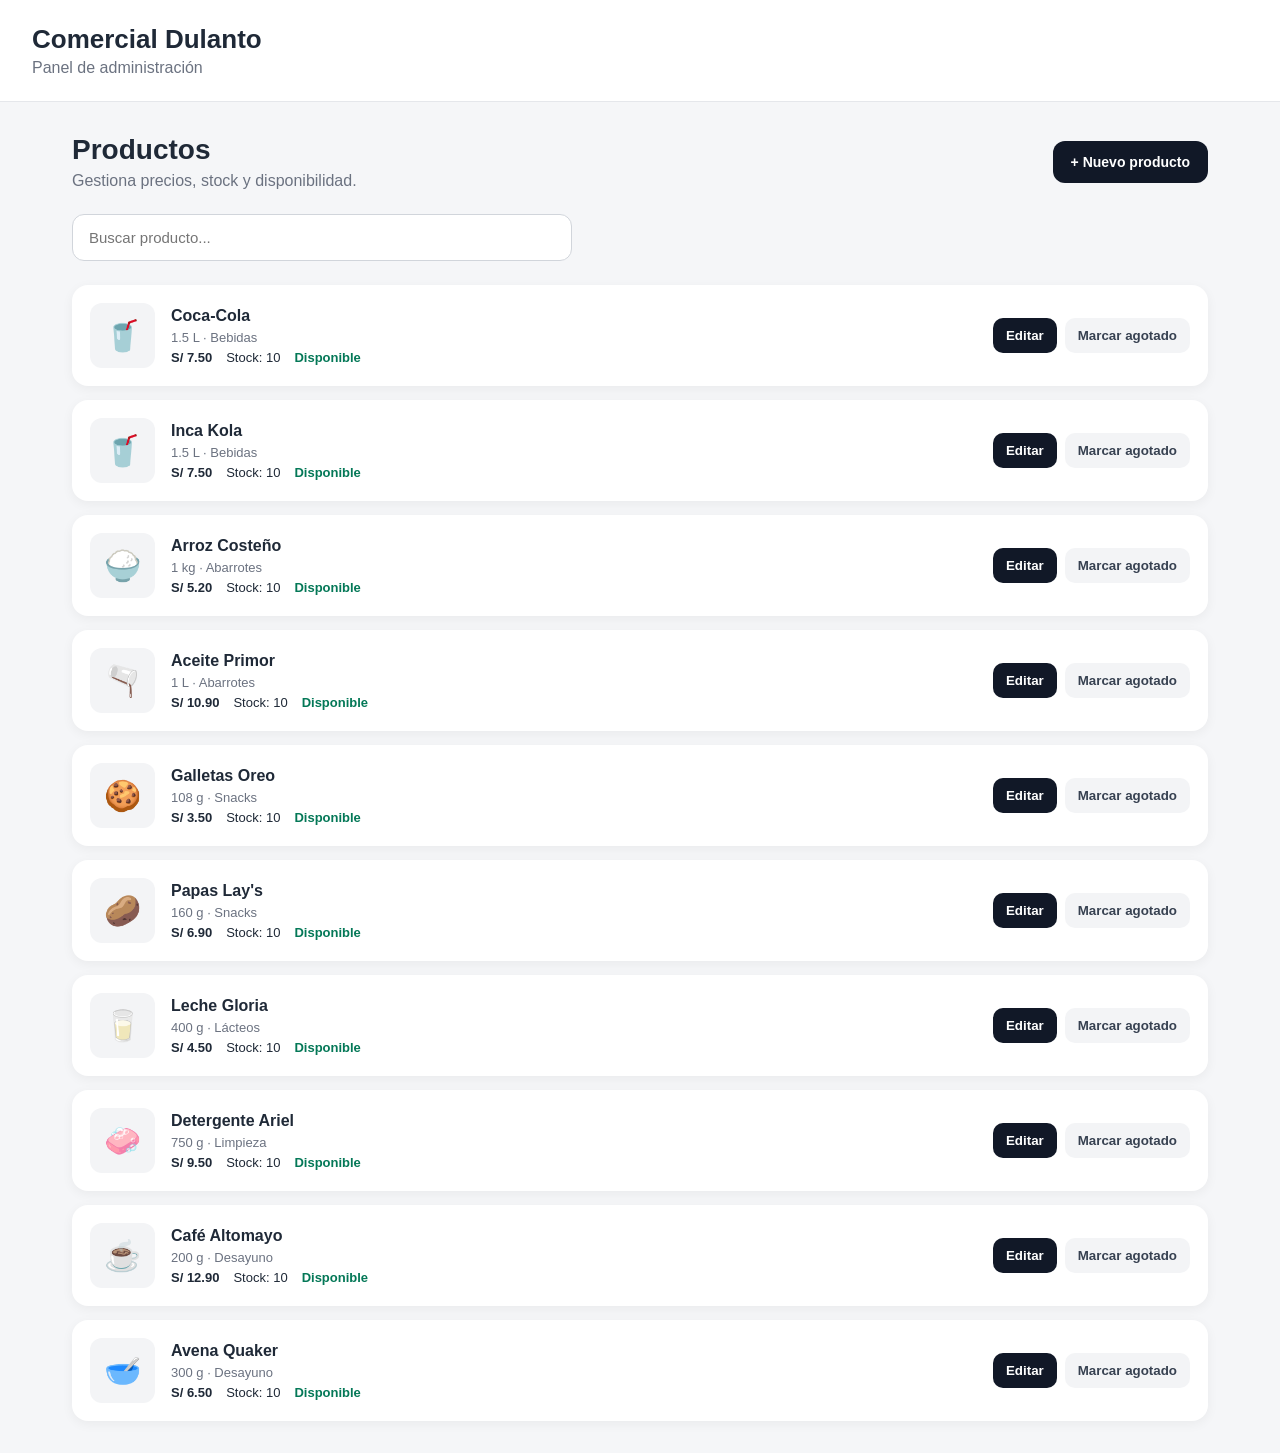
<file: admin/index.html>
<!DOCTYPE html>
<html lang="es">

<head>
    <meta charset="UTF-8">

    <meta
        name="viewport"
        content="width=device-width, initial-scale=1.0"
    >

    <title>Administración - Comercial Dulanto</title>

    <link
        rel="stylesheet"
        href="../css/admin.css"
    >
</head>

<body>

    <header class="admin-header">

        <div>

            <h1>
                Comercial Dulanto
            </h1>

            <p>
                Panel de administración
            </p>

        </div>

    </header>


    <main class="admin-container">

        <section class="admin-top">

            <div>

                <h2>
                    Productos
                </h2>

                <p>
                    Gestiona precios, stock y disponibilidad.
                </p>

            </div>


            <button
                class="new-product-button"
                id="new-product-button"
            >
                + Nuevo producto
            </button>

        </section>


        <section class="admin-search">

            <input
                type="text"
                id="admin-search-input"
                placeholder="Buscar producto..."
            >

        </section>


        <section
            class="admin-products"
            id="admin-products"
        >
        </section>

    </main>


    <div
        class="admin-overlay"
        id="admin-overlay"
    >
    </div>


    <aside
        class="product-editor"
        id="product-editor"
    >

        <div class="editor-header">

            <div>

                <h2 id="editor-title">
                    Editar producto
                </h2>

                <p>
                    Modifica la información del producto.
                </p>

            </div>


            <button
                class="close-editor-button"
                id="close-editor-button"
            >
                ✕
            </button>

        </div>


        <form id="product-form">

            <input
                type="hidden"
                id="product-id"
            >


            <div class="form-group">

                <label for="product-name">
                    Nombre
                </label>

                <input
                    type="text"
                    id="product-name"
                    required
                >

            </div>


            <div class="form-group">

                <label for="product-category">
                    Categoría
                </label>

                <select
                    id="product-category"
                    required
                >

                    <option value="Bebidas">
                        Bebidas
                    </option>

                    <option value="Abarrotes">
                        Abarrotes
                    </option>

                    <option value="Snacks">
                        Snacks
                    </option>

                    <option value="Limpieza">
                        Limpieza
                    </option>

                    <option value="Lácteos">
                        Lácteos
                    </option>

                    <option value="Desayuno">
                        Desayuno
                    </option>

                </select>

            </div>


            <div class="form-group">

                <label for="product-presentation">
                    Presentación
                </label>

                <input
                    type="text"
                    id="product-presentation"
                    required
                >

            </div>


            <div class="form-group">

                <label for="product-price">
                    Precio
                </label>

                <input
                    type="number"
                    id="product-price"
                    min="0"
                    step="0.10"
                    required
                >

            </div>


            <div class="form-group">

                <label for="product-stock">
                    Stock
                </label>

                <input
                    type="number"
                    id="product-stock"
                    min="0"
                    step="1"
                    required
                >

            </div>


            <div class="form-group">

                <label for="product-emoji">
                    Emoji temporal
                </label>

                <input
                    type="text"
                    id="product-emoji"
                    maxlength="4"
                >

            </div>


            <label class="available-control">

                <input
                    type="checkbox"
                    id="product-available"
                >

                <span>
                    Producto disponible
                </span>

            </label>


            <div class="editor-actions">

                <button
                    type="button"
                    class="cancel-button"
                    id="cancel-button"
                >
                    Cancelar
                </button>


                <button
                    type="submit"
                    class="save-button"
                >
                    Guardar producto
                </button>

            </div>

        </form>

    </aside>


    <script src="../data/productos.js"></script>
    <script src="../js/admin.js"></script>

</body>

</html>
</file>
<file: css/admin.css>
* {
    margin: 0;
    padding: 0;
    box-sizing: border-box;
}

body {
    font-family: Arial, Helvetica, sans-serif;

    background-color: #f5f6f8;

    color: #1f2937;
}


/* HEADER */

.admin-header {
    background-color: white;

    border-bottom: 1px solid #e5e7eb;

    padding: 24px 32px;
}

.admin-header h1 {
    font-size: 26px;

    margin-bottom: 4px;
}

.admin-header p {
    color: #6b7280;
}


/* CONTENIDO */

.admin-container {
    max-width: 1200px;

    margin: 0 auto;

    padding: 32px;
}

.admin-top {
    display: flex;

    align-items: center;

    justify-content: space-between;

    gap: 20px;

    margin-bottom: 24px;
}

.admin-top h2 {
    font-size: 28px;

    margin-bottom: 6px;
}

.admin-top p {
    color: #6b7280;
}

.new-product-button {
    border: none;

    background-color: #111827;

    color: white;

    padding: 13px 18px;

    border-radius: 12px;

    font-size: 14px;

    font-weight: bold;

    cursor: pointer;
}


/* BUSCADOR */

.admin-search {
    margin-bottom: 24px;
}

.admin-search input {
    width: 100%;

    max-width: 500px;

    padding: 14px 16px;

    border: 1px solid #d1d5db;

    border-radius: 12px;

    font-size: 15px;

    outline: none;

    background-color: white;
}


/* PRODUCTOS */

.admin-products {
    display: flex;

    flex-direction: column;

    gap: 14px;
}

.admin-product-card {
    background-color: white;

    border-radius: 16px;

    padding: 18px;

    display: grid;

    grid-template-columns:
        65px
        1fr
        auto;

    align-items: center;

    gap: 16px;

    box-shadow:
        0 3px 12px
        rgba(0, 0, 0, 0.05);
}

.admin-product-image {
    width: 65px;
    height: 65px;

    border-radius: 12px;

    background-color: #f3f4f6;

    display: flex;

    align-items: center;

    justify-content: center;

    font-size: 30px;
}

.admin-product-info h3 {
    font-size: 16px;

    margin-bottom: 5px;
}

.admin-product-info p {
    font-size: 13px;

    color: #6b7280;

    margin-bottom: 5px;
}

.admin-product-meta {
    display: flex;

    gap: 14px;

    flex-wrap: wrap;

    font-size: 13px;
}

.status-available {
    color: #047857;

    font-weight: bold;
}

.status-unavailable {
    color: #b91c1c;

    font-weight: bold;
}

.admin-product-actions {
    display: flex;

    gap: 8px;
}

.edit-product-button,
.toggle-product-button {
    border: none;

    padding: 10px 13px;

    border-radius: 10px;

    cursor: pointer;

    font-weight: 600;
}

.edit-product-button {
    background-color: #111827;

    color: white;
}

.toggle-product-button {
    background-color: #f3f4f6;

    color: #374151;
}


/* OVERLAY */

.admin-overlay {
    position: fixed;

    inset: 0;

    background-color:
        rgba(0, 0, 0, 0.35);

    opacity: 0;

    visibility: hidden;

    z-index: 999;
}

.admin-overlay.active {
    opacity: 1;

    visibility: visible;
}


/* EDITOR */

.product-editor {
    position: fixed;

    top: 0;
    right: 0;

    width: 430px;

    max-width: 100%;

    height: 100vh;
    height: 100dvh;

    background-color: white;

    z-index: 1000;

    transform:
        translateX(100%);

    transition:
        transform 0.3s ease;

    overflow-y: auto;
}

.product-editor.active {
    transform:
        translateX(0);
}

.editor-header {
    display: flex;

    justify-content: space-between;

    gap: 20px;

    align-items: center;

    padding: 22px;

    border-bottom:
        1px solid #e5e7eb;
}

.editor-header h2 {
    font-size: 23px;

    margin-bottom: 5px;
}

.editor-header p {
    color: #6b7280;

    font-size: 13px;
}

.close-editor-button {
    width: 40px;
    height: 40px;

    border: none;

    border-radius: 50%;

    background-color: #f3f4f6;

    font-size: 18px;

    cursor: pointer;
}


/* FORMULARIO */

#product-form {
    padding: 22px;
}

.form-group {
    display: flex;

    flex-direction: column;

    gap: 8px;

    margin-bottom: 18px;
}

.form-group label {
    font-size: 14px;

    font-weight: 600;
}

.form-group input,
.form-group select {
    width: 100%;

    padding: 12px 13px;

    border: 1px solid #d1d5db;

    border-radius: 10px;

    font-size: 15px;

    background-color: white;
}

.available-control {
    display: flex;

    align-items: center;

    gap: 9px;

    margin-bottom: 24px;

    font-size: 14px;

    font-weight: 600;
}

.editor-actions {
    display: flex;

    gap: 10px;
}

.cancel-button,
.save-button {
    flex: 1;

    padding: 13px;

    border: none;

    border-radius: 11px;

    cursor: pointer;

    font-weight: bold;
}

.cancel-button {
    background-color: #f3f4f6;

    color: #374151;
}

.save-button {
    background-color: #111827;

    color: white;
}


/* MOBILE */

@media (max-width: 650px) {

    .admin-header {
        padding: 20px;
    }

    .admin-container {
        padding: 22px 16px;
    }

    .admin-top {
        align-items: flex-start;

        flex-direction: column;
    }

    .new-product-button {
        width: 100%;
    }

    .admin-product-card {
        grid-template-columns:
            55px 1fr;

        align-items: start;
    }

    .admin-product-image {
        width: 55px;
        height: 55px;
    }

    .admin-product-actions {
        grid-column: 1 / -1;

        width: 100%;
    }

    .edit-product-button,
    .toggle-product-button {
        flex: 1;
    }

    .product-editor {
        width: 100%;
    }

}
</file>
